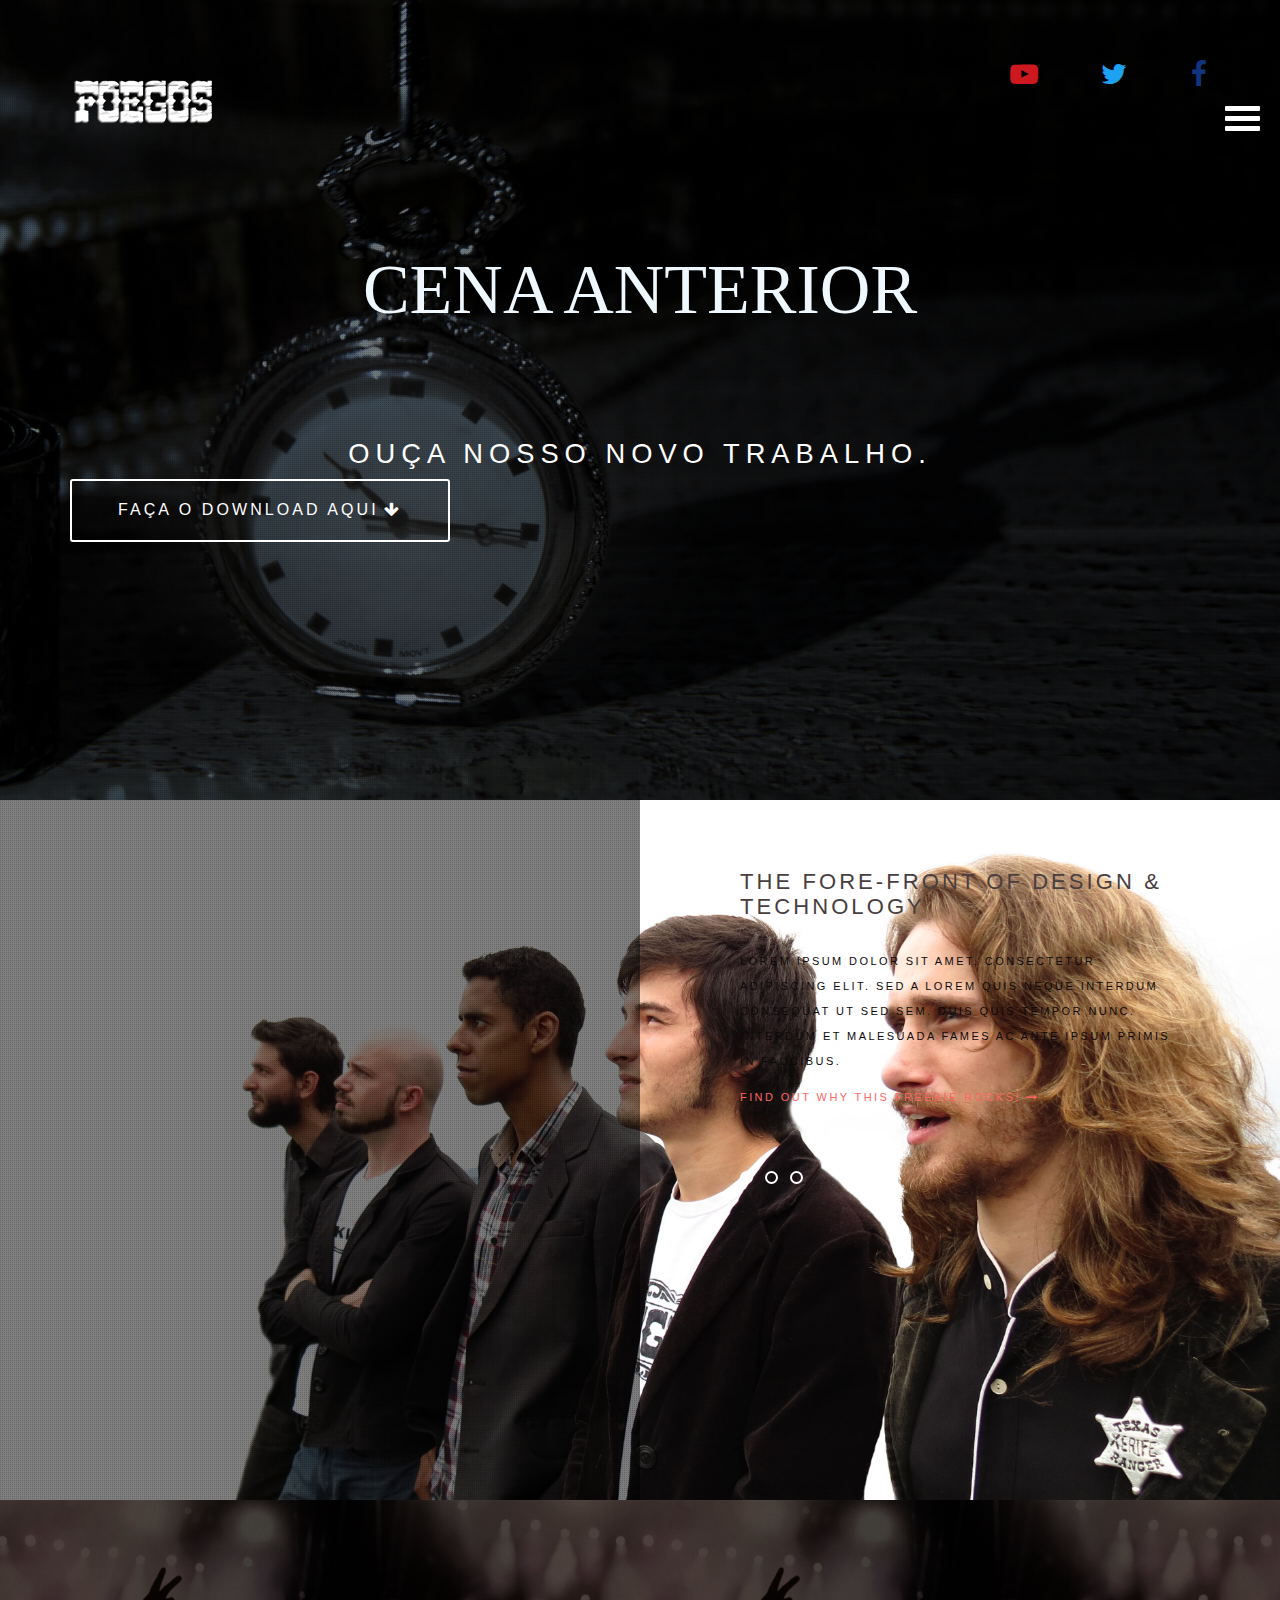
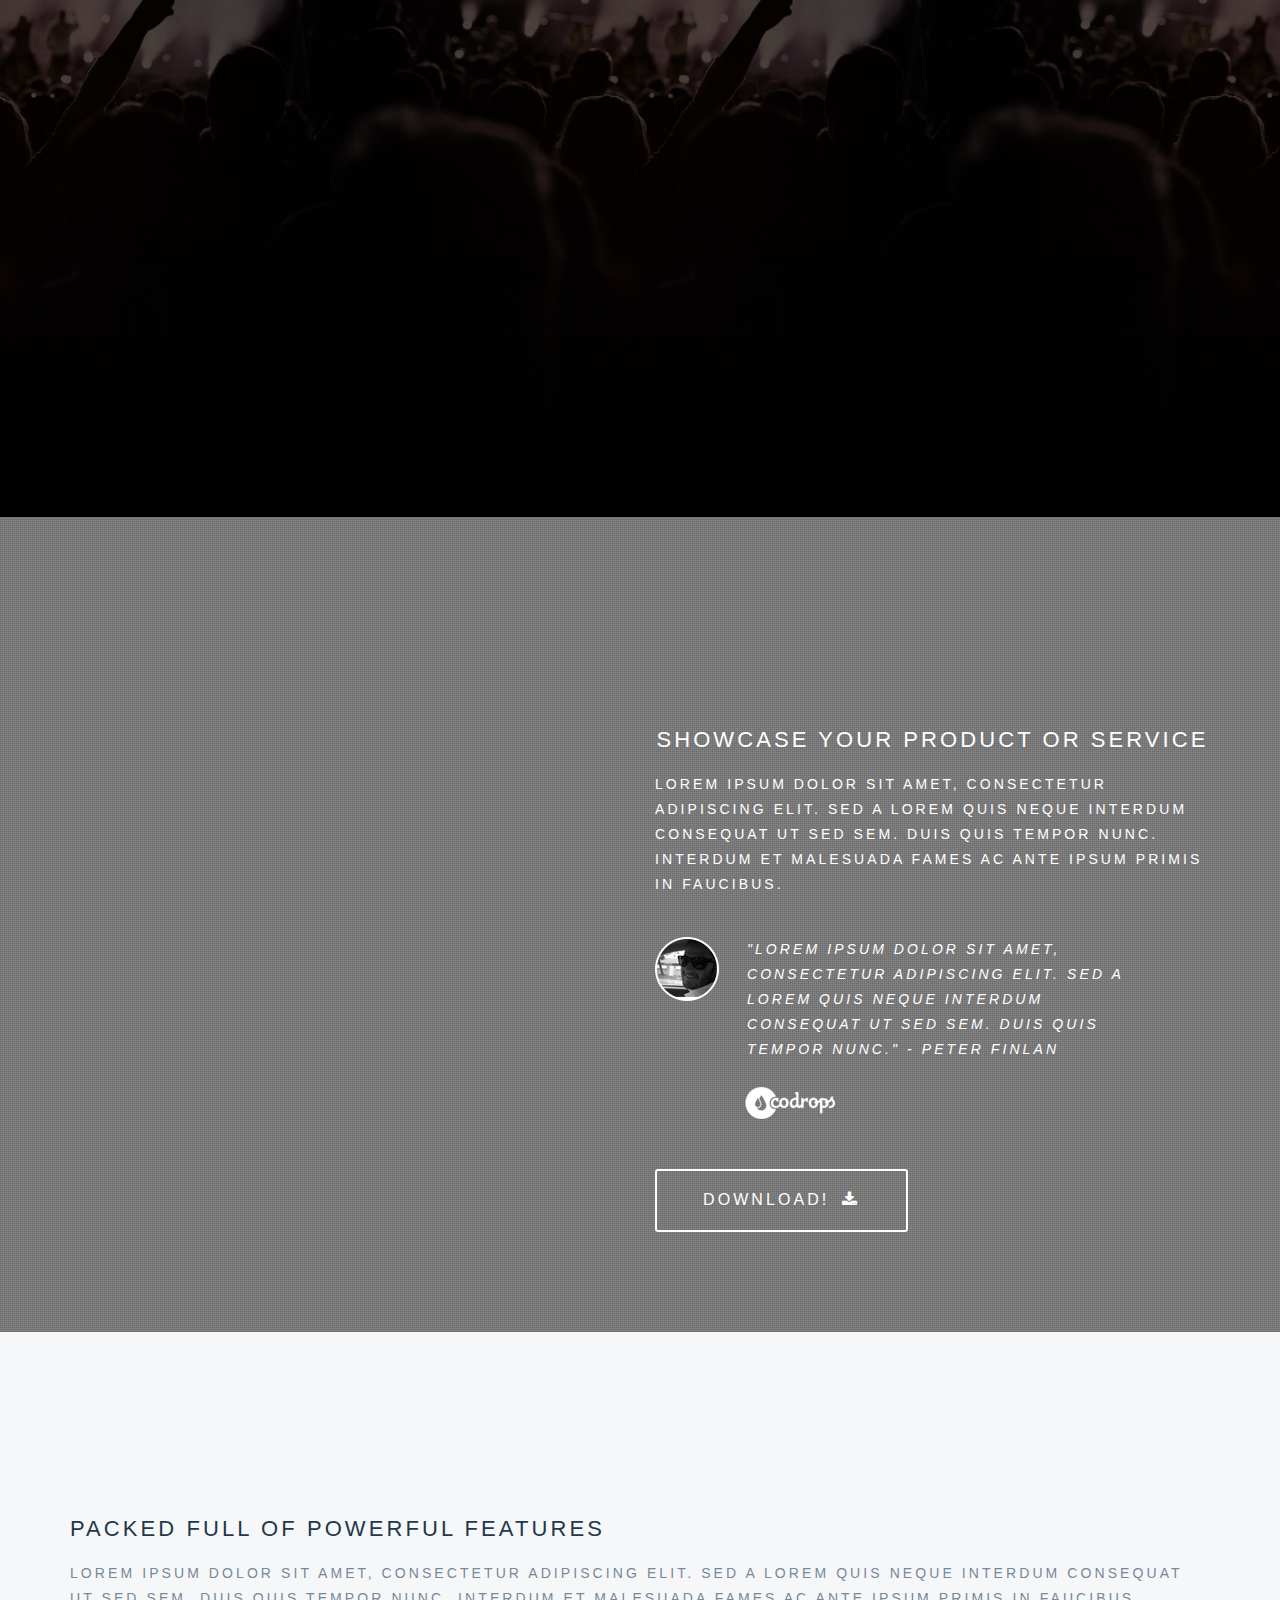
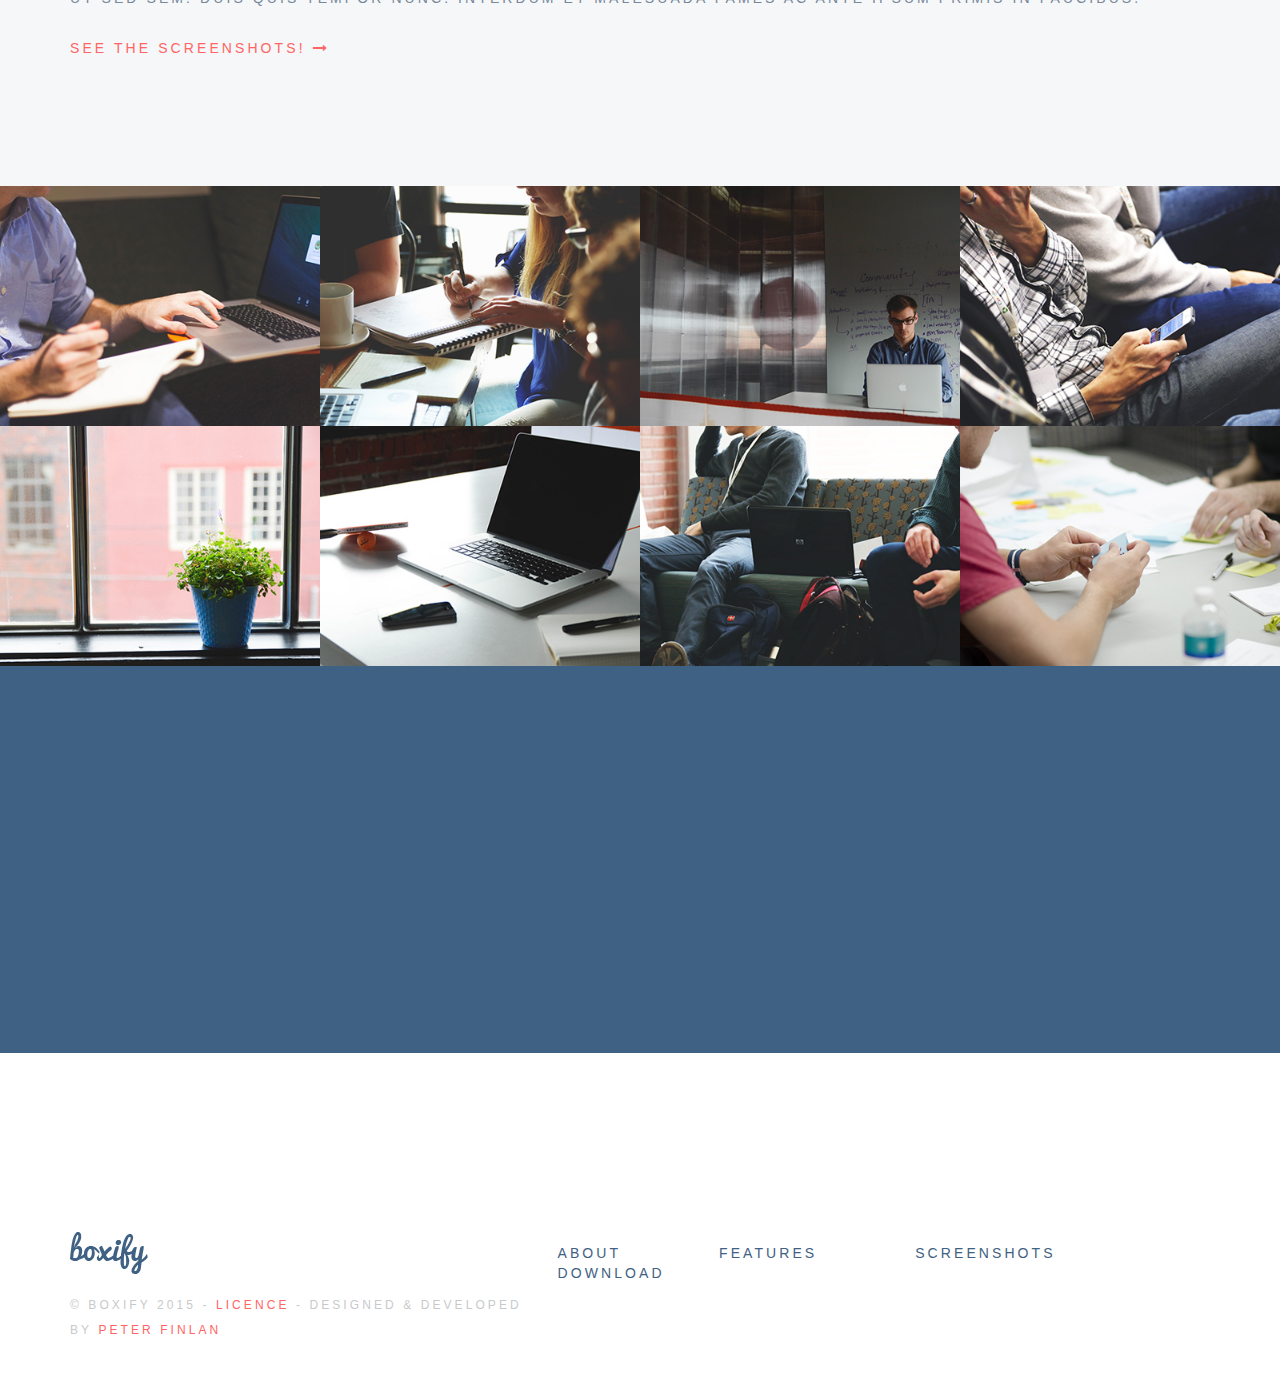
<file: index.html>
<!DOCTYPE html>
<!--[if lt IE 7]>      <html class="no-js lt-ie9 lt-ie8 lt-ie7"> <![endif]-->
<!--[if IE 7]>         <html class="no-js lt-ie9 lt-ie8"> <![endif]-->
<!--[if IE 8]>         <html class="no-js lt-ie9"> <![endif]-->
<!--[if gt IE 8]><!--> <html class="no-js"> <!--<![endif]-->
<html lang="en" class="no-js">
	<head>
		<meta charset="utf-8">
		<meta http-equiv="X-UA-Compatible" content="IE=edge">
		<meta name="viewport" content="width=device-width, initial-scale=1">
		<title>FOEGOS - Novo ábum "Cena anterior"</title>
		<meta name="description" content="A free HTML5/CSS3 template made exclusively for Codrops by Peter Finlan" />
		<meta name="keywords" content="html5 template, css3, one page, animations, agency, portfolio, web design" />
		<meta name="author" content="Peter Finlan" />
		<!-- Bootstrap -->
		<script src="js/modernizr.custom.js"></script>
		<link href="css/bootstrap.min.css" rel="stylesheet">
		<link href="css/jquery.fancybox.css" rel="stylesheet">
		<link href="css/flickity.css" rel="stylesheet" >
		<link href="css/animate.css" rel="stylesheet">
		<link href="http://maxcdn.bootstrapcdn.com/font-awesome/4.2.0/css/font-awesome.min.css" rel="stylesheet">
		<link href='http://fonts.googleapis.com/css?family=Nunito:400,300,700' rel='stylesheet' type='text/css'>
		<link href="css/styles.css" rel="stylesheet">
		<link href="css/queries.css" rel="stylesheet">
		<!-- Facebook and Twitter integration -->
		<meta property="og:title" content=""/>
		<meta property="og:image" content=""/>
		<meta property="og:url" content=""/>
		<meta property="og:site_name" content=""/>
		<meta property="og:description" content=""/>
		<meta name="twitter:title" content="" />
		<meta name="twitter:image" content="" />
		<meta name="twitter:url" content="" />
		<meta name="twitter:card" content="" />
		<!-- HTML5 Shim and Respond.js IE8 support of HTML5 elements and media queries -->
		<!-- WARNING: Respond.js doesn't work if you view the page via file:// -->
		<!--[if lt IE 9]>
		<script src="https://oss.maxcdn.com/libs/html5shiv/3.7.0/html5shiv.js"></script>
		<script src="https://oss.maxcdn.com/libs/respond.js/1.4.2/respond.min.js"></script>
		<![endif]-->
	</head>
	<body>
		<!--[if lt IE 7]>
		<p class="browsehappy">You are using an <strong>outdated</strong> browser. Please <a href="http://browsehappy.com/">upgrade your browser</a> to improve your experience.</p>
		<![endif]-->
		<!-- open/close -->
		<header>
			<section class="hero">
				<div class="texture-overlay"></div>
				<div class="container">
					<div class="row nav-wrapper">
						<div class="col-md-6 col-sm-6 col-xs-6 text-left">
							<a href="#"><img src="img/logo-white.png" alt="Boxify Logo"></a>
						</div>
						
						<div class="col-md-6 col-sm-6 col-xs-6 text-right navicon">
							<a href="https://www.facebook.com/Foegos/" class="face" target="_blank"><i class="fa fa-facebook fa-2x"></i></a>
							<a href="" class="twi" target="_blank"><i class="fa fa-twitter fa-2x"></i></a>
							<a href="https://www.youtube.com/user/foegosvideos/videos" target="_blank" class="yout"><i class="fa fa-youtube-play fa-2x"></i></a>
						</div>

						<div class="col-md-6 col-sm-6 col-xs-6 text-right navicon">
							<a id="trigger-overlay" class="nav_slide_button nav-toggle" href="#"><span></span></a>
						</div>
					</div>
					<div class="row hero-content">
						<div class="col-md-12">
							<h1 class="animated fadeInDown">CENA ANTERIOR</h1>
							<h2 class="animated fadeInDown">ouça nosso novo trabalho.</h2>
							<a href="#about" class="learn-btn animated fadeInUp">FAÇA O DOWNLOAD AQUI<i class="fa fa-arrow-down"></i></a>
						</div>
					</div>
				</div>
			</section>
		</header>
		<!--<section class="video" id="about">
			<div class="container">
				<div class="row">
					<div class="col-md-12 text-center">
						<h1><a href="http://www.youtube.com/embed/9No-FiEInLA?autoplay=1&wmode=opaque&fs=1" class="youtube-media"><i class="fa fa-play-circle-o"></i> Watch the Video</a></h1>
					</div>
				</div>
			</div>
		</section> -->
		<section class="features-intro">
			<div class="container-fluid">
				<div class="row">
					<div class="col-md-6 nopadding features-intro-img">
						<div class="features-bg">
							<div class="texture-overlay"></div>
							<!--<div class="features-img wp1">
								<img src="img/html5-logo.png" alt="HTML5 Logo">
							</div>-->
						</div>
					</div>
					<div class="col-md-6 nopadding">
						<div class="features-slider">
								<ul class="slides" id="featuresSlider">
									<li>
										<h1>The Fore-front of Design &amp; Technology</h1>
										<p>Lorem ipsum dolor sit amet, consectetur adipiscing elit. Sed a lorem quis neque interdum consequat ut sed sem. Duis quis tempor nunc. Interdum et malesuada fames ac ante ipsum primis in faucibus.</p>
										<p><a href="#features" class="arrow-btn">Find out why this freebie rocks! <i class="fa fa-long-arrow-right"></i></a></p>
									</li>
									<li>
										<h1>Multi-Purpose User Centric Design</h1>
										<p>Lorem ipsum dolor sit amet, consectetur adipiscing elit. Sed a lorem quis neque interdum consequat ut sed sem. Duis quis tempor nunc. Interdum et malesuada fames ac ante ipsum primis in faucibus.</p>
										<p><a href="http://tympanus.net/codrops/?p=22554" class="arrow-btn">Find out why this freebie rocks! <i class="fa fa-long-arrow-right"></i></a></p>
									</li>
									<li>
										<h1>Made with Love, Released for Free</h1>
										<p>Lorem ipsum dolor sit amet, consectetur adipiscing elit. Sed a lorem quis neque interdum consequat ut sed sem. Duis quis tempor nunc. Interdum et malesuada fames ac ante ipsum primis in faucibus.</p>
										<p><a href="http://tympanus.net/codrops/?p=22554" class="arrow-btn">Find out why this freebie rocks! <i class="fa fa-long-arrow-right"></i></a></p>
									</li>
								</ul>
						</div>
					</div>
				</div>
			</div>
		</section>
		<section class="features-list" id="features">
			<div class="container">
				<div class="row">
					<div class="col-md-12">

						<div class="col-md-4 feature-1 wp2">
							<div class="feature-icon">
								<i class="fa fa-desktop"></i>
							</div>
							<div class="feature-content">
								<h1>Responsive</h1>
								<p>Built using HTML5/CSS3 and jQuery, and built using one of the world's most powerful CSS frameworks available, Bootstrap.</p>
								<a href="http://tympanus.net/codrops/?p=22554" class="read-more-btn">Read More <i class="fa fa-chevron-circle-right"></i></a>
							</div>
						</div>
						<div class="col-md-4 feature-2 wp2 delay-05s">
							<div class="feature-icon">
								<i class="fa fa-flash"></i>
							</div>
							<div class="feature-content">
								<h1>Multi-Purpose</h1>
								<p>Perfect if you run your own start-up, product or service. Boxify can showcase your business converting your visits to income.</p>
								<a href="http://tympanus.net/codrops/?p=22554" class="read-more-btn">Read More <i class="fa fa-chevron-circle-right"></i></a>
							</div>
						</div>
						<div class="col-md-4 feature-3 wp2 delay-1s">
							<div class="feature-icon">
								<i class="fa fa-heart"></i>
							</div>
							<div class="feature-content">
								<h1>Absolutely Free</h1>
								<p>As aways, download Boxify for free exclusively from Codrops. If you love Boxify and want to thank me, simply <a href="http://peterfinlan.com/">buy me a beer</a>. </p>
								<a href="http://tympanus.net/codrops/?p=22554" class="read-more-btn">Read More <i class="fa fa-chevron-circle-right"></i></a>
							</div>
						</div>

					</div>
				</div>
			</div>
		</section>
		<section class="showcase">
			<div class="showcase-wrap">
				<div class="texture-overlay"></div>
				<div class="container">
					<div class="row">
						<div class="col-md-6">
							<div class="device wp3">
								<div class="device-content">
									<div class="showcase-slider">
										<ul class="slides" id="showcaseSlider">
											<li>
												<img src="img/screen1.jpg" alt="Device Content Image">
											</li>
											<li>
												<img src="img/screen2.jpg" alt="Device Content Image">
											</li>
											<li>
												<img src="img/screen3.jpg" alt="Device Content Image">
											</li>
										</ul>
									</div>
								</div>
							</div>
						</div>
						<div class="col-md-6">
							<h1>Showcase your Product or Service</h1>
							<p>Lorem ipsum dolor sit amet, consectetur adipiscing elit. Sed a lorem quis neque interdum consequat ut sed sem. Duis quis tempor nunc. Interdum et malesuada fames ac ante ipsum primis in faucibus.</p>
							<blockquote class="team-quote">
								<div class="avatar"><img src="img/avatar.png" alt="User Avatar"></div>
								<p>"Lorem ipsum dolor sit amet, consectetur adipiscing elit. Sed a lorem quis neque interdum consequat ut sed sem. Duis quis tempor nunc." - Peter Finlan</p>
								<div class="logo-quote">
									<a href="http://tympanus.net/codrops/"><img src="img/codrops-logo.png" alt="Codrops Logo"></a>
								</div>
							</blockquote>
							<a href="http://tympanus.net/codrops/?p=22554" class="download-btn">Download! <i class="fa fa-download"></i></a>
						</div>
					</div>
				</div>
			</div>
		</section>

		<section class="screenshots-intro">
			<div class="container">
				<div class="row">
					<div class="col-md-12">
						<h1>Packed Full of Powerful Features</h1>
						<p>Lorem ipsum dolor sit amet, consectetur adipiscing elit. Sed a lorem quis neque interdum consequat ut sed sem. Duis quis tempor nunc. Interdum et malesuada fames ac ante ipsum primis in faucibus.</p>
						<p><a href="#screenshots" class="arrow-btn">See the screenshots! <i class="fa fa-long-arrow-right"></i></a></p>
					</div>
				</div>
			</div>
		</section>
		<section class="screenshots" id="screenshots">
			<div class="container-fluid">
				<div class="row">
					<ul class="grid">
						<li>
							<figure>
								<img src="img/01-screenshot.jpg" alt="Screenshot 01">
								<figcaption>
								<div class="caption-content">
									<a href="img/large/01.jpg" class="single_image">
										<i class="fa fa-search"></i><br>
										<p>Optimised For Design</p>
									</a>
								</div>
								</figcaption>
							</figure>
						</li>
						<li>
							<figure>
								<img src="img/02-screenshot.jpg" alt="Screenshot 01">
								<figcaption>
								<div class="caption-content">
									<a href="img/large/02.jpg" class="single_image">
										<i class="fa fa-search"></i><br>
										<p>User Centric Design</p>
									</a>
								</div>
								</figcaption>
							</figure>
						</li>
						<li>
							<figure>
								<img src="img/03-screenshot.jpg" alt="Screenshot 01">
								<figcaption>
								<div class="caption-content">
									<a href="img/large/03.jpg" class="single_image">
										<i class="fa fa-search"></i><br>
										<p>Responsive and Adaptive</p>
									</a>
								</div>
								</figcaption>
							</figure>
						</li>
						<li>
							<figure>
								<img src="img/04-screenshot.jpg" alt="Screenshot 01">
								<figcaption>
								<div class="caption-content">
									<a href="img/large/04.jpg" class="single_image">
										<i class="fa fa-search"></i><br>
										<p>Absolutely Free</p>
									</a>
								</div>
								</figcaption>
							</figure>
						</li>
					</ul>
				</div>
				<div class="row">
					<ul class="grid">
						<li>
							<figure>
								<img src="img/05-screenshot.jpg" alt="Screenshot 01">
								<figcaption>
								<div class="caption-content">
									<a href="img/large/05.jpg" class="single_image">
										<i class="fa fa-search"></i><br>
										<p>Multi-Purpose Design</p>
									</a>
								</div>
								</figcaption>
							</figure>
						</li>
						<li>
							<figure>
								<img src="img/06-screenshot.jpg" alt="Screenshot 01">
								<figcaption>
								<div class="caption-content">
									<a href="img/large/06.jpg" class="single_image">
										<i class="fa fa-search"></i><br>
										<p>Exclusive to Codrops</p>
									</a>
								</div>
								</figcaption>
							</figure>
						</li>
						<li>
							<figure>
								<img src="img/07-screenshot.jpg" alt="Screenshot 01">
								<figcaption>
								<div class="caption-content">
									<a href="img/large/07.jpg" class="single_image">
										<i class="fa fa-search"></i><br>
										<p>Made with Love</p>
									</a>
								</div>
								</figcaption>
							</figure>
						</li>
						<li>
							<figure>
								<img src="img/08-screenshot.jpg" alt="Screenshot 01">
								<figcaption>
								<div class="caption-content">
									<a href="img/large/08.jpg" class="single_image">
										<i class="fa fa-search"></i><br>
										<p>In Sydney, Australia</p>
									</a>
								</div>
								</figcaption>
							</figure>
						</li>
					</ul>
				</div>
			</div>
		</section>
		<section class="download" id="download">
			<div class="container">
				<div class="row">
					<div class="col-md-12 text-center wp4">
						<h1>Seen Enough?</h1>
						<a href="http://tympanus.net/codrops/?p=22554" class="download-btn">Download! <i class="fa fa-download"></i></a>
					</div>
				</div>
			</div>
		</section>
		<footer>
			<div class="container">
				<div class="row">
					<div class="col-md-5">
						<h1 class="footer-logo">
						<img src="img/logo-blue.png" alt="Footer Logo Blue">
						</h1>
						<p>© Boxify 2015 - <a href="http://tympanus.net/codrops/licensing/">Licence</a> - Designed &amp; Developed by <a href="http://www.peterfinlan.com/">Peter Finlan</a></p>
					</div>
					<div class="col-md-7">
						<ul class="footer-nav">
							<li><a href="#about">About</a></li>
							<li><a href="#features">Features</a></li>
							<li><a href="#screenshots">Screenshots</a></li>
							<li><a href="#download">Download</a></li>
						</ul>
					</div>
				</div>
			</div>
		</footer>
		<div class="overlay overlay-boxify">
			<nav>
				<ul>
					<li><a href="#about"><i class="fa fa-heart"></i>About</a></li>
					<li><a href="#features"><i class="fa fa-flash"></i>Features</a></li>
				</ul>
				<ul>
					<li><a href="#screenshots"><i class="fa fa-desktop"></i>Screenshots</a></li>
					<li><a href="#download"><i class="fa fa-download"></i>Download</a></li>
				</ul>
			</nav>
		</div>
		<!-- jQuery (necessary for Bootstrap's JavaScript plugins) -->
		<script src="js/min/toucheffects-min.js"></script>
		<script src="https://ajax.googleapis.com/ajax/libs/jquery/1.11.0/jquery.min.js"></script>
		<script src="js/flickity.pkgd.min.js"></script>
		<script src="js/jquery.fancybox.pack.js"></script>
		<!-- Include all compiled plugins (below), or include individual files as needed -->
		<script src="js/retina.js"></script>
		<script src="js/waypoints.min.js"></script>
		<script src="js/bootstrap.min.js"></script>
		<script src="js/min/scripts-min.js"></script>
		<!-- Google Analytics: change UA-XXXXX-X to be your site's ID. -->
		<script>
		(function(b,o,i,l,e,r){b.GoogleAnalyticsObject=l;b[l]||(b[l]=
		function(){(b[l].q=b[l].q||[]).push(arguments)});b[l].l=+new Date;
		e=o.createElement(i);r=o.getElementsByTagName(i)[0];
		e.src='//www.google-analytics.com/analytics.js';
		r.parentNode.insertBefore(e,r)}(window,document,'script','ga'));
		ga('create','UA-XXXXX-X');ga('send','pageview');
		</script>
	</body>
</html>
</file>
<file: css/queries.css>
@media screen and (max-width:1200px){
	.device{left:20%;top:-36px;}
	footer li{margin-right:10%;}
	.feature-content{width:55%;}
}
@media screen and (max-width:991px){
	.feature-1,.feature-2{margin-bottom:50px;}
	.device{display:none;}
	.screenshots ul li{width:50%;}
	.screenshots-intro{padding:110px 0 100px 0;}
	.feature-content{width:80%;}
	.features-slider{height:100%}
}
@media screen and (max-width:680px){
	.feature-content{width:60%;}
}
@media screen and (max-width:640px){
	.use-btn{display:none;}
	footer li{display:block;text-align:left;padding:20px 0;border-bottom:dashed 1px #c7cacc;margin-right:0!important;float:none;}
	nav{margin-top:40px;}
	.overlay ul{margin-left:0px;}
	.overlay ul li a{padding:20px 0;min-width:120px;font-size:12px;}
}
@media screen and (max-width:465px){
	.hero h1{font-size:40px;margin:100px 0 45px 0}
	.screenshots ul li{width:100%;min-height:100%;float:none;}
	section.video i{font-size:30px;}
	section.video h1{font-size:15px;font-weight:400;}
	section.video{padding:40px;}
	.feature-content{width:100%;text-align:center;margin-top:20px;}
	.feature-icon{display:block;margin:0 auto;}
	blockquote p{width:60%;}
	.features-slider {padding: 11% 50px 10% 50px;}
}
</file>
<file: css/styles.css>
/* ! normalize.css v1.0.0 | MIT License | git.io/normalize */

/* ==========================================================================
HTML5 display definitions
========================================================================== */

/*
* Corrects `block` display not defined in IE 6/7/8/9 and Firefox 3.
*/

article, aside, details, figcaption, figure, footer, header, hgroup, nav, section, summary {
    display: block
}

/*
* Corrects `inline-block` display not defined in IE 6/7/8/9 and Firefox 3.
*/
audio, canvas, video {
    display: inline-block;
    *display: inline;
    *zoom: 1;
}

/*
* Prevents modern browsers from displaying `audio` without controls.
* Remove excess height in iOS 5 devices.
*/
audio:not([controls]) {
    display: none;
    height: 0;
}

/*
* Addresses styling for `hidden` attribute not present in IE 7/8/9, Firefox 3, * and Safari 4.
* Known issue:no IE 6 support.
*/
[hidden] {
    display: none
}

/* ==========================================================================
Base
========================================================================== */
/*
* 1. Corrects text resizing oddly in IE 6/7 when body `font-size` is set using
*    `em` units.
* 2. Prevents iOS text size adjust after orientation change, without disabling
*    user zoom.
*/

html {
    font-size: 100%; /* 1 */
    -webkit-text-size-adjust: 100%; /* 2 */
    -ms-text-size-adjust: 100%; /* 2 */
}

/*
* Addresses `font-family` inconsistency between `textarea` and other form
* elements.
*/
html, button, input, select, textarea {
    font-family: sans-serif;
    font-family: "Source Sans Pro", Helvetica, sans-serif;
    font-size: 1.95em;
    letter-spacing: 0.22em;
}
html, body {
    overflow-x: hidden;
    width: 100%;
}

/*
* Addresses margins handled incorrectly in IE 6/7.
*/
body {
    margin: 0;
    font-family: "Source Sans Pro", Helvetica, sans-serif;
    text-transform: uppercase;
    letter-spacing: 0.22em;
}

/*
* Font Smoothing
*/
html, html a {
    text-shadow: 1px 1px 1px rgba(0, 0, 0, 0.004);
    -webkit-font-smoothing: antialiased;
}

/* ==========================================================================
Links
========================================================================== */
/*
* Addresses `outline` inconsistency between Chrome and other browsers.
*/

a:focus {
    outline: thin dotted;
    text-decoration: none;
}

/*
* Improves readability when focused and also mouse hovered in all browsers.
*/
a:active, a:hover {
    outline: 0;
    text-decoration: none;
}

/* ==========================================================================
Typography
========================================================================== */
/*
* Addresses font sizes and margins set differently in IE 6/7.
* Addresses font sizes within `section` and `article` in Firefox 4+, Safari 5, * and Chrome.
*/

h1 {
    margin: 0.67em 0;
    font-size: 2em;
}
h2 {
    margin: 0.83em 0;
    font-size: 1.5em;
}
h3 {
    margin: 1em 0;
    font-size: 1.17em;
}
h4 {
    margin: 1.33em 0;
    font-size: 1em;
}
h5 {
    margin: 1.67em 0;
    font-size: 0.83em;
}
h6 {
    margin: 2.33em 0;
    font-size: 0.75em;
}

/*
* Addresses styling not present in IE 7/8/9, Safari 5, and Chrome.
*/
abbr[title] {
    border-bottom: 1px dotted
}

/*
* Addresses style set to `bolder` in Firefox 3+, Safari 4/5, and Chrome.
*/
b, strong {
    font-weight: bold
}
blockquote {
    margin: 0px
}

/*
* Addresses styling not present in Safari 5 and Chrome.
*/
dfn {
    font-style: italic
}

/*
* Addresses styling not present in IE 6/7/8/9.
*/
mark {
    background: #ff0;
    color: #000;
}

/*
* Addresses margins set differently in IE 6/7.
*/
p, pre {
    margin: 1em 0
}

/*
* Corrects font family set oddly in IE 6, Safari 4/5, and Chrome.
*/
code, kbd, pre, samp {
    font-size: 1em;
    font-family: monospace, serif;
    _font-family: 'courier new', monospace;
}

/*
* Improves readability of pre-formatted text in all browsers.
*/
pre {
    white-space: pre;
    white-space: pre-wrap;
    word-wrap: break-word;
}

/*
* Addresses CSS quotes not supported in IE 6/7.
*/
q {
    quotes: none
}

/*
* Addresses `quotes` property not supported in Safari 4.
*/
q:before, q:after {
    content: '';
    content: none;
}
small {
    font-size: 75%
}

/*
* Prevents `sub` and `sup` affecting `line-height` in all browsers.
*/
sub, sup {
    position: relative;
    vertical-align: baseline;
    font-size: 75%;
    line-height: 0;
}
sup {
    top: -0.5em
}
sub {
    bottom: -0.25em
}

/* ==========================================================================
Lists
========================================================================== */
/*
* Addresses margins set differently in IE 6/7.
*/

dl, menu, ol, ul {
    margin: 1em 0
}
dd {
    margin: 0 0 0 40px
}

/*
* Addresses paddings set differently in IE 6/7.
*/
menu, ol, ul {
    padding: 0
}

/*
* Corrects list images handled incorrectly in IE 7.
*/
nav ul, nav ol {
    list-style: none;
    list-style-image: none;
}

/* ==========================================================================
Embedded content
========================================================================== */
/*
* 1. Removes border when inside `a` element in IE 6/7/8/9 and Firefox 3.
* 2. Improves image quality when scaled in IE 7.
*/

img {
    border: 0; /* 1 */
    -ms-interpolation-mode: bicubic; /* 2 */
}

/*
* Corrects overflow displayed oddly in IE 9.
*/
svg:not(:root) {
    overflow: hidden
}

/* ==========================================================================
Figures
========================================================================== */
/*
* Addresses margin not present in IE 6/7/8/9, Safari 5, and Opera 11.
*/

figure {
    margin: 0
}

/* ==========================================================================
Forms
========================================================================== */
/*
* Corrects margin displayed oddly in IE 6/7.
*/

form {
    margin: 0
}

/*
* Define consistent border, margin, and padding.
*/
fieldset {
    margin: 0 2px;
    padding: 0.35em 0.625em 0.75em;
    border: 1px solid #c0c0c0;
}

/*
* 1. Corrects color not being inherited in IE 6/7/8/9.
* 2. Corrects text not wrapping in Firefox 3.
* 3. Corrects alignment displayed oddly in IE 6/7.
*/
legend {
    padding: 0;
    border: 0; /* 1 */
    white-space: normal; /* 2 */
    *margin-left: -7px; /* 3 */
}

/*
* 1. Corrects font size not being inherited in all browsers.
* 2. Addresses margins set differently in IE 6/7, Firefox 3+, Safari 5, *    and Chrome.
* 3. Improves appearance and consistency in all browsers.
*/
button, input, select, textarea {
    margin: 0; /* 2 */
    vertical-align: baseline; /* 3 */
    font-size: 100%; /* 1 */
    *vertical-align: middle; /* 3 */
}

/*
* Addresses Firefox 3+ setting `line-height` on `input` using ` !important` in
* the UA stylesheet.
*/
button, input {
    line-height: normal
}

/*
* 1. Avoid the WebKit bug in Android 4.0.* where (2) destroys native `audio`
*    and `video` controls.
* 2. Corrects inability to style clickable `input` types in iOS.
* 3. Improves usability and consistency of cursor style between image-type
*    `input` and others.
* 4. Removes inner spacing in IE 7 without affecting normal text inputs.
*    Known issue:inner spacing remains in IE 6.
*/
button, html input[type="button"], /* 1 */
input[type="reset"], input[type="submit"] {
    cursor: pointer; /* 3 */
    -webkit-appearance: button; /* 2 */
    *overflow: visible; /* 4 */
}

/*
* Re-set default cursor for disabled elements.
*/
button[disabled], input[disabled] {
    cursor: default
}

/*
* 1. Addresses box sizing set to content-box in IE 8/9.
* 2. Removes excess padding in IE 8/9.
* 3. Removes excess padding in IE 7.
*    Known issue:excess padding remains in IE 6.
*/
input[type="checkbox"], input[type="radio"] {
    box-sizing: border-box; /* 1 */
    padding: 0; /* 2 */
    *height: 13px; /* 3 */
    *width: 13px; /* 3 */
}

/*
* 1. Addresses `appearance` set to `searchfield` in Safari 5 and Chrome.
* 2. Addresses `box-sizing` set to `border-box` in Safari 5 and Chrome
*    (include `-moz` to future-proof).
*/
input[type="search"] {
    /* 2 */
    box-sizing: content-box;
    -webkit-appearance: textfield; /* 1 */
    nowhitespace: afterproperty;
}

/*
* Removes inner padding and search cancel button in Safari 5 and Chrome
* on OS X.
*/
input[type="search"]::-webkit-search-cancel-button, input[type="search"]::-webkit-search-decoration {
    -webkit-appearance: none
}

/*
* Removes inner padding and border in Firefox 3+.
*/
button::-moz-focus-inner, input::-moz-focus-inner {
    padding: 0;
    border: 0;
}

/*
* 1. Removes default vertical scrollbar in IE 6/7/8/9.
* 2. Improves readability and alignment in all browsers.
*/
textarea {
    overflow: auto; /* 1 */
    vertical-align: top; /* 2 */
}

/* ==========================================================================
Tables
========================================================================== */
/*
* Remove most spacing between table cells.
*/

table {
    border-spacing: 0;
    border-collapse: collapse;
}

/* ==========================================================================
Global Styles
========================================================================== */
.group:after {
    content: "";
    display: table;
    clear: both;
}
a {
    -webkit-transition-timing-function: ease-in-out;
    transition-timing-function: ease-in-out;
    -webkit-transition-duration: 300ms;
    transition-duration: 300ms;
    -webkit-transition-property: color, border-color, background-color;
    transition-property: color, border-color, background-color;
}
.nopadding {
    margin: 0 !important;
    padding: 0 !important;
}
p {
    font-size: 14px;
    line-height: 25px;
}
a {
    color: #FF6565;
}
a:hover, a:focus {
    color: #A00A04;
    text-decoration: none;
}
.btn:hover, .btn:focus {
	color: #A00A04;
	text-decoration: none;
}
.texture-overlay {
    position: absolute;
    top: 0px;
    left: 0px;
    width: 100%;
    height: 100%;
    background-image: url(../img/grid.png);
    background-color: rgba(0, 0, 0, 0.5);
}

/* ==========================================================================
Buttons
========================================================================== */
.use-btn {
    display: inline-block;
    margin: 0 10px 10px 0;
    padding: 20px 50px;
    border-radius: 3px;
    background-color: #fff;
    color: #4b98a9;
    font-size: 16px;
}
.use-btn:hover, .use-btn:focus {
    background-color: #73d0da;
    color: #fff;
    text-decoration: none;
}
.learn-btn, .download-btn {
    display: inline-block;
    padding: 18px 46px;
    border: 2px solid #fff;
    border-radius: 3px;
    color: #fff;
    
    font-size: 16px;
}
.learn-btn:hover, .download-btn:hover, .learn-btn:focus, .download-btn:focus {
    border-color: #FF6565;
    color: #FF6565;
    text-decoration: none;
}
.read-more-btn {
    display: inline-block;
    color: #323a45;
    text-transform: uppercase;
    font-weight: 400;
}
.read-more-btn i, .download-btn i {
    margin-left: 5px
}
.showcase .download-btn {
    margin-top: 50px
}
.download .download-btn {
    margin-top: 25px
}

/* ==========================================================================
Navigation
========================================================================== */
.nav-toggle {
    position: absolute;
    top: 20px;
    right: 0;
    z-index: 999999;
    padding: 10px 0px 10px 0px;
    cursor: pointer;
    /* left: 0; */
    /* margin: 0 auto; */
    /* display: block; */
}
.nav-toggle:focus {
    outline: none;
}
.nav-toggle span, .nav-toggle span:before, .nav-toggle span:after {
    content: '';
    position: absolute;
    display: block;
    width: 35px;
    height: 5px;
    border-radius: 1px;
    background: #fff;
    cursor: pointer;
}
.nav-toggle span:before {
    top: -10px
}
.nav-toggle span:after {
    bottom: -10px
}
.nav-toggle span, .nav-toggle span:before, .nav-toggle span:after {
    -webkit-transition: all 300ms ease-in-out;
    transition: all 300ms ease-in-out;
}
.nav-toggle.active span {
    background-color: transparent
}
.nav-toggle.active span:before, .nav-toggle.active span:after {
    top: 0
}
.nav-toggle.active span:before {
    -webkit-transform: rotate(45deg);
    -ms-transform: rotate(45deg);
    transform: rotate(45deg);
}
.nav-toggle.active span:after {
    top: 10px;
    -webkit-transform: translateY(-10px) rotate(-45deg);
    -ms-transform: translateY(-10px) rotate(-45deg);
    transform: translateY(-10px) rotate(-45deg);
}
.navicon {
    position: relative;
    height: 26px;
}
.face {
    margin-left: 10%;
    margin-top: 0;
    /* text-align: left; */
    float: right;
    color: #103480;
}
.twi {
    margin-left: 10%;
    margin-top: 0;
    /* text-align: left; */
    float: right;
    color: #1da1f2;
}
.yout {
    margin-left: 10%;
    margin-top: 0;
    /* text-align: left; */
    float: right;
    color: #cc181e;
}
.navicon-fixed {
    position: fixed;
    top: 59px;
    right: 143px;
}

/* ==========================================================================
Hero
========================================================================== */
.hero {
    position: relative;
    padding: 60px 0 60px 0;
    min-height: 800px;
    background: rgb(40, 70, 102) url('../img/bg_conceito.jpg') no-repeat center bottom;
    background-size: cover;
    color: #fff;
}
.hero h1 {
    margin: 10% 0 10% 0;
    text-align: center;
    color: aliceblue;
    font-size: 70px;
    letter-spacing: 0em;
    font-family: 'perdido_demoregular';
    line-height: 1;
    font-weight: normal;
}
.hero h1 span {
    display: inline-block;
    color: #a1a9b0;
}
.hero h2 {
    margin: 5px 0 10px 0;
    font-family: "Source Sans Pro", Helvetica, sans-serif;
    font-size: 1.95em;
    letter-spacing: 0.22em;
    text-align: center;
}
.hero h3 {
    margin: 20px 0 70px 0;
    font-weight: 100;
    font-size: 20px;
    font-family: "Source Sans Pro", Helvetica, sans-serif;
    text-align: center;
    text-transform: uppercase;
}
.hero h4 {
    margin: 5px 0 10px 0;
    font-family: "Source Sans Pro", Helvetica, sans-serif;
    font-size: 1.95em;
    letter-spacing: 0.22em;
    text-align: center;
}
#home {
    width: 100%;
    height: 100%;
}
.hero {
    width: 100%;
    height: 100%;
}
header i {
    margin-left: 5px
}

/* ==========================================================================
Video
========================================================================== */
section.video i {
    margin-right: 10px;
    color: #DC0000;
    vertical-align: middle;
    font-size: 50px;
    -webkit-transition: color 300ms ease-in-out;
    transition: color 300ms ease-in-out;
}
section.video h1 {
    font-weight: 400;
    font-size: 20px;
}
section.video {
    /* padding: 60px 0; */
    background-color: #f6f7f9;
}
section.video a {
    color: #A9BBC9;
}
section.video a:hover, section.video a:focus {
    color: #73d0da;
    text-decoration: none;
}
section.video a:hover i, section.video a:focus i {
    color: #73d0da
}

/* ==========================================================================
Custom Slider Controls (Flickity)
========================================================================== */
.flickity-page-dots .dot {
    width: 13px;
    height: 13px;
    opacity: 1;
    background: transparent;
    border: 2px solid white;
    -webkit-transition: background 0.3s;
    transition: background 0.3s;
}
.flickity-page-dots .dot.is-selected {
    background: white;
}

/* ==========================================================================
Features Slider
========================================================================== */
.features-bg {
    position: relative;
    min-height: 700px;
    /*background: url('../img/foegos_section2.jpg') no-repeat center center;*/
    background-size: cover;
}
.features-img {
    width: 100%;
    height: 400px;
    text-align: center;
    line-height: 700px;
}
.features-slider {
    position: relative;
    padding: 11% 100px 10% 100px;
    height: 700px;
    /*background-color: #fff;*/
}
.features-slider ul {
    margin: 0;
    padding: 0;
    list-style: none;
}
.features-slider ul li {
    width: 100%;
}
.features-slider li h1 {
    margin-bottom: 15px;
    color: #fff;
    font-weight: 400;
    font-size: 22px;
}
.features-slider li p {
    color: #0E0A0B;
    font-size: 11px;
    font-family: "Source Sans Pro", Helvetica, sans-serif;
    letter-spacing: 0.22em;
}
.features-slider span.refrao {
	margin-left: 30px;
	display: block;
}

.features-intro{
    background: url('../img/foegos_section2.jpg') no-repeat center center;
    background-size: contain;
    background-position: right;
}

.features-intro-img {
    position: relative
}
.slides li h1 {
    margin: 0 0 30px 0;
    padding: 0;
    color: #483E3F;
}
.features-slider .flickity-page-dots {
    text-align: left;
    margin-top: 50px;
    position: static;
}
.features-slider .flickity-page-dots .dot {
    margin: 0 12px 0 0;
}

/* ==========================================================================
Features List
========================================================================== */
.features-list {
    padding: 150px 0;
    color: #EFF7FE;
    background-image: url('../img/background-06.jpg');
    background-position: top center;
    background-size: contain;
}
.features-list article{
    padding: 45px 0;
    margin-bottom: 45px;
}
.features-list h1 {
    margin: 0 0 0px 0;
    padding: 0;
    color: #EFF7FE;
    font-size: 20px;
}
.features-list .section-title {
    margin: 0 0 50px 0;
    padding: 0;
    color: #EFF7FE;
    font-size: 20px;
}

.features-list h1.event_title {
    margin: 10px 0 0px 0;
    padding: 0;
    color: #24374b;
    font-size: 38px;
}
.features-list p {
    margin-bottom: 20px;
    color: #778899;
}
.event_description{
    margin: 0px;
}
.feature-content {
    display: inline-block;
    margin-left: 0;
    width: 65%;
}
.feature-icon {
    display: inline-block;
    margin-right: 25px;
    width: 50px;
    height: 50px;
    border: solid 1px #4e9ba3;
    border-radius: 50%;
    vertical-align: middle;
    text-align: center;
    font-size: 25px;
    line-height: 48px;
}
.feature-icon i {
    color: #4e9ba3
}

/* ==========================================================================
sobre
========================================================================== */
.sobre-bg {
    position: relative;
    min-height: 500px;
    background: url('../img/foegos-foto1.jpg') no-repeat center center;
    background-size: cover;
}
.texto-sobre {
    width: 100%;
    min-height: 500px;
    background-color: #F6F6F6;
    text-align: center;
    /* margin-top: 10%; */
    padding: 10%;
    padding-top: 20%;
    font-family: "Source Sans Pro", Helvetica, sans-serif;
    font-size: 14px;
    line-height: 25px;
    font-weight: 100;
    letter-spacing: 0.20em;
    color: #141823;
}
/* ==========================================================================
Blockquote
========================================================================== */
blockquote {
    margin: 40px 0 0;
    padding: 0;
    border: none;
}
blockquote p {
    display: inline-block;
    margin: 0;
    padding: 0;
    width: 70%;
    vertical-align: top;
    font-style: italic;
}
blockquote .avatar {
    display: inline-block;
    margin-right: 20px;
    width: 64px;
    height: 64px;
    vertical-align: middle;
}
blockquote .logo-quote {
    display: inline-block;
    margin: 0 0 0 90px;
}

/* ==========================================================================
Showcase
========================================================================== */

.midias {
    width: 100%;
    margin-top: 15%;
    float: left;
    text-align: center;
}
.showcase {
    background: url('../img/fundo2.png') no-repeat center center fixed;
    background-size: cover;
}
.showcase h1 {
    margin: 20% 0 20px 0;
    color: #fff;
    font-weight: 400;
    font-size: 22px;
    text-align: center;
}
.showcase p {
    margin-bottom: 25px;
    color: #fff;
}
.device {
    position: absolute;
    top: -60px;
    left: 20%;
    min-height: 676px;
    width: 359px;
    background: url('../img/iphone-skeleton.png') no-repeat center center;
}
.device-content {
    position: absolute;
    top: 115px;
    left: 56px;
    width: 247px;
    height: 445px;
    background: rgba(0, 0, 0, 0.3);
}
.device-content img {
    width: 247px;
    height: 445px;
}
.showcase-wrap {
    position: relative;
    padding: 100px 0;
    min-height: 600px;
}
.showcase-slider ul {
    margin: 0;
    padding: 0;
    list-style: none;
}
.showcase-slider .flickity-page-dots {
    bottom: 20px;
}

/* ==========================================================================
Screenshots Intro
========================================================================== */
.screenshots-intro {
    padding: 170px 0 100px 0;
    background-color: #f6f7f9;
}
.screenshots-intro h1 {
    margin-bottom: 20px;
    color: #24374b;
    font-weight: 400;
    font-size: 22px;
}
.screenshots-intro p {
    margin-bottom: 25px;
    color: #778899;
}

/* ==========================================================================
Screenshots
========================================================================== */
.screenshots ul {
    margin: 0;
    padding: 0;
    width: 100%;
}
.screenshots ul li {
    float: left;
    min-height: 100%;
    width: 25%;
    background-color: #000;
    list-style: none;
}
.screenshots figure {
    position: relative;
    overflow: hidden;
}
.screenshots figure img {
    width: 100%;
    height: 100%;
    -webkit-transition: all 300ms ease-in-out;
    transition: all 300ms ease-in-out;
}
.screenshots figure:hover img, .screenshots figure:focus img {
    -webkit-transform: scale(1.1);
    -ms-transform: scale(1.1);
    transform: scale(1.1);
}
.screenshots figcaption {
    position: absolute;
    top: 0;
    left: 0;
    padding: 25% 0;
    width: 100%;
    height: 100%;
    background-color: rgba(63, 97, 132, 0.85);
    text-align: center;
    font-size: 15px;
    opacity: 0;
    -webkit-transition: all 300ms ease-in-out;
    transition: all 300ms ease-in-out;
}
.screenshots figcaption a {
    color: #fff
}
.screenshots figcaption a:hover, .screenshots figcaption a:focus {
    color: #73d0da
}
.screenshots figure:hover figcaption, .screenshots figure:focus figcaption {
    opacity: 1
}
.visible {
    opacity: 1
}
.screenshots figure.cs-hover figcaption {
    opacity: 1
}
.screenshots figcaption i {
    font-size: 35px
}
.screenshots figcaption p {
    margin-bottom: 0;
    text-transform: uppercase;
    font-weight: 400;
}
.screenshots figcaption .caption-content {
    position: absolute;
    top: 50%;
    left: 50%;
    margin-top: -40px;
    margin-left: -100px;
    width: 200px;
    -webkit-transform: translate(0px, 15px);
    -ms-transform: translate(0px, 15px);
    transform: translate(0px, 15px);
    -webkit-transition: all 300ms ease-in-out;
    transition: all 300ms ease-in-out;
}
.screenshots figure:hover figcaption .caption-content, .screenshots figure:focus figcaption .caption-content {
    -webkit-transform: translate(0px, 0px);
    -ms-transform: translate(0px, 0px);
    transform: translate(0px, 0px);
}

/* ==========================================================================
Download Now
========================================================================== */
.download {
    padding: 120px 0;
    background-color: #3f6184;
}
.download h1 {
    margin: 0 0 15px 0;
    color: #fff;
    font-weight: 400;
    font-size: 40px;
}

/* ==========================================================================
Footer
========================================================================== */
footer {
    padding: 160px 0 30px;
}
footer p {
    color: #c7cacc;
    font-size: 12px;
}
footer ul {
    margin-top: 30px
}
footer li {
    float: left;
    margin-right: 15%;
    list-style: none;
    text-transform: uppercase;
    font-weight: 400;
}
footer li a {
    color: #3f6184
}
footer li:last-child {
    margin-right: 0
}

/* ==========================================================================
Nav Overlay
========================================================================== */
/* Overlay style */

.overlay {
    position: fixed;
    top: 0;
    left: 0;
    width: 100%;
    height: 100%;
    background: rgba(30, 32, 34, 0.95);
}

/* Menu style */
.overlay nav {
    position: relative;
    top: 50%;
    height: 60%;
    text-align: center;
    font-size: 54px;
    -webkit-transform: translateY(-50%);
    -ms-transform: translateY(-50%);
    transform: translateY(-50%);
}
.overlay ul {
    position: relative;
    display: inline-block;
    margin: 0 auto;
    padding: 0;
    list-style: none;
}
.overlay ul li {
    display: block;
    float: left;
    margin-right: 20px;
    width: 100%;
}
.overlay ul li:last-child {
    margin-right: 0px
}
.overlay ul li i {
    display: block;
    margin-bottom: 10px;
    font-size: 40px;
}
.overlay ul li a {
    display: block;
    padding: 20px 0;
    min-width: 190px;
    /* border: 2px solid #fff; */
    border-radius: 3px;
    background-color: transparent;
    color: #fff;
    text-transform: uppercase;
    font-weight: 400;
    font-size: 50px;
    -webkit-transition: all 300ms ease-in-out;
    transition: all 300ms ease-in-out;
}
.overlay ul li a:hover, .overlay ul li a:focus {
    /* border-color: #FF6565; */
    color: #FF6565;
}

/* Effects */
.overlay-boxify {
    visibility: hidden;
    opacity: 0;
    -webkit-transition: opacity 0.5s, visibility 0s 0.5s;
    transition: opacity 0.5s, visibility 0s 0.5s;
}
.overlay-boxify.open {
    visibility: visible;
    opacity: 1;
    -webkit-transition: opacity 0.5s;
    transition: opacity 0.5s;
}
.overlay-boxify nav ul li {
    opacity: 0;
    -webkit-transform: translate3d(0, -80px, 0);
    transform: translate3d(0, -80px, 0);
    -webkit-transition: -webkit-transform 0.5s, opacity 0.5s;
    transition: transform 0.5s, opacity 0.5s;
}
.overlay-boxify.open nav ul:first-child li:first-child {
    -webkit-transition-delay: 0.05s;
    transition-delay: 0.05s;
}
.overlay-boxify.open nav ul:first-child li:nth-child(2) {
    -webkit-transition-delay: 0.1s;
    transition-delay: 0.1s;
}
.overlay-boxify.open nav ul:nth-child(2) li:first-child {
    -webkit-transition-delay: 0.15s;
    transition-delay: 0.15s;
}
.overlay-boxify.open nav ul:nth-child(2) li:nth-child(2) {
    -webkit-transition-delay: 0.2s;
    transition-delay: 0.2s;
}
.overlay-boxify.open nav ul li {
    opacity: 1;
    -webkit-transform: translate3d(0, 0, 0);
    transform: translate3d(0, 0, 0);
}

/* ==========================================================================
Waypoints
========================================================================== */
.wp1, .wp2, .wp3, .wp4, .wp5, .wp6 {
    visibility: hidden
}
.bounceInLeft, .bounceInRight, .fadeInUp, .fadeInUpDelay, .fadeInDown, .fadeInUpD, .fadeInLeft, .fadeInRight, .bounceInDown {
    visibility: visible
}
.delay-05s {
    -webkit-animation-delay: 0.5s;
    animation-delay: 0.5s;
}
.delay-1s {
    -webkit-animation-delay: 1s;
    animation-delay: 1s;
}


/* FACEBOOK */
span#u_0_2 {
	color: #fff;
	font-family: "Source Sans Pro", Helvetica, sans-serif;
	letter-spacing: 0.22em;
	min-width: 320px;
	font-size: 10px;
}
</file>
